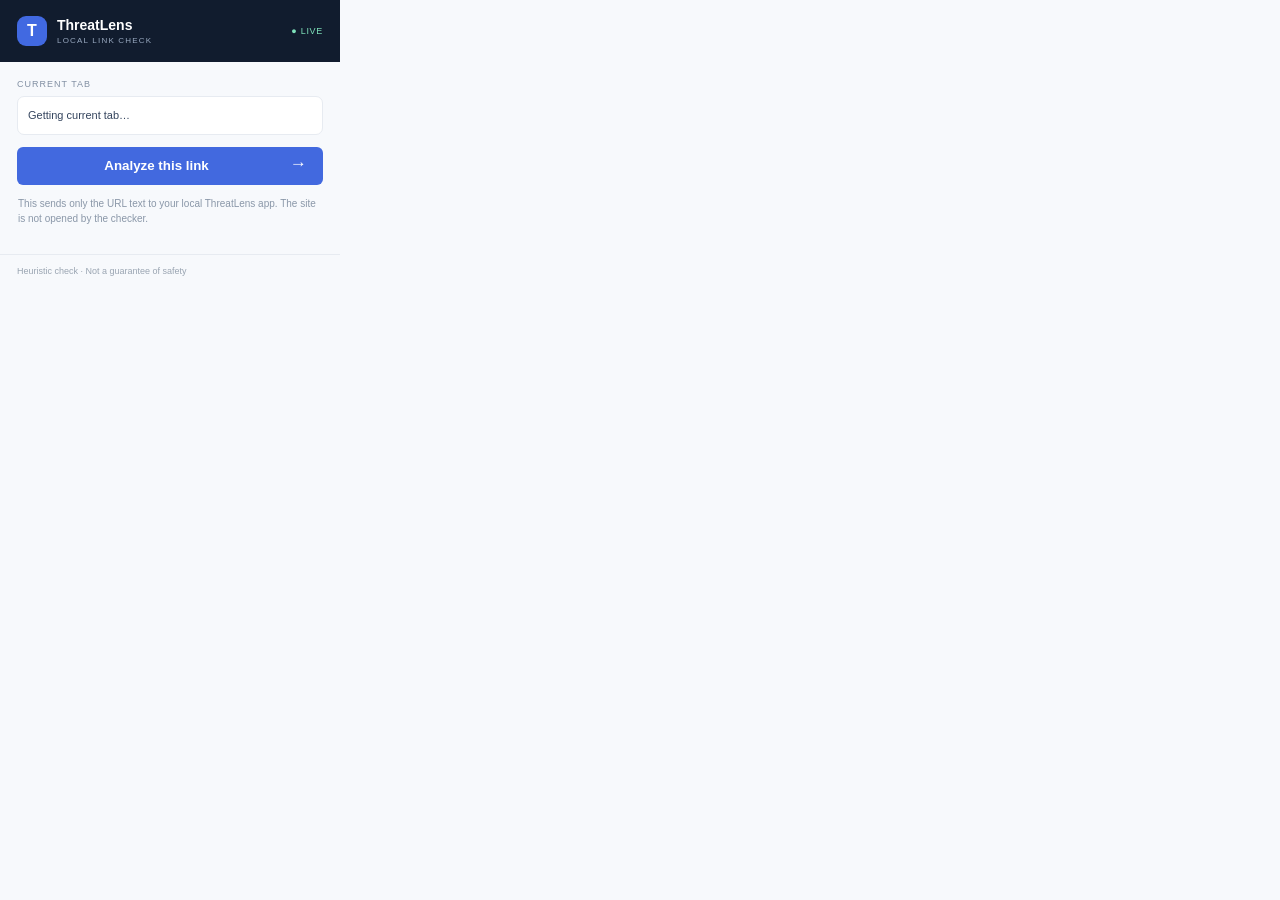
<file: extension/popup.html>
<!doctype html><html lang="en"><head><meta charset="utf-8"><meta name="viewport" content="width=device-width"><title>ThreatLens</title><link rel="stylesheet" href="popup.css"></head><body><header><span class="mark">T</span><div><b>ThreatLens</b><small>LOCAL LINK CHECK</small></div><span class="live">● LIVE</span></header><main><p class="label">CURRENT TAB</p><div id="url" class="url">Getting current tab…</div><button id="check">Analyze this link <span>→</span></button><div id="message" class="message">This sends only the URL text to your local ThreatLens app. The site is not opened by the checker.</div><div id="result" class="result hidden"></div></main><footer>Heuristic check · Not a guarantee of safety</footer><script src="popup.js"></script></body></html>
</file>
<file: extension/popup.css>
*{box-sizing:border-box}body{margin:0;width:340px;background:#f7f9fc;color:#1e2b40;font:13px 'Segoe UI',sans-serif}header{height:62px;padding:0 17px;background:#111c2e;color:white;display:flex;align-items:center;gap:10px}.mark{height:30px;width:30px;display:grid;place-items:center;background:#4169e1;border-radius:9px;font-weight:800;font-size:16px}header b{font-size:14px}header small{display:block;color:#99a9c0;font-size:8px;letter-spacing:1.2px;margin-top:3px}.live{margin-left:auto;color:#7ee1ba;font-size:9px;letter-spacing:.7px}main{padding:17px}.label{font-size:9px;color:#8290a3;letter-spacing:1px;margin:0 0 7px}.url{font-size:11px;color:#34445d;line-height:1.5;word-break:break-all;max-height:48px;overflow:auto;background:white;border:1px solid #e7ebf1;border-radius:7px;padding:10px}.url.warning{color:#c06065}button{margin-top:12px;width:100%;height:38px;border:0;border-radius:6px;color:white;background:#4269df;font-weight:600;cursor:pointer}button:disabled{opacity:.6}button span{float:right;margin-right:10px;font-size:17px;line-height:12px}.message{font-size:10px;color:#8a97a8;line-height:1.5;margin:11px 1px}.result{background:#fff;border:1px solid #e6eaf0;border-radius:7px;padding:10px;margin-top:9px}.result strong{font-size:11px}.result p{margin:5px 0 0;font-size:10px;line-height:1.5;color:#748196}.tag{display:inline-block;margin-left:6px;padding:3px 5px;border-radius:4px;font-size:8px}.low{color:#258e6d;background:#e9f8f2}.medium{color:#af792d;background:#fff6e6}.high{color:#be5961;background:#fff0f0}.hidden{display:none}footer{padding:11px 17px;border-top:1px solid #e7ebf1;color:#9aa5b2;font-size:9px}
</file>
